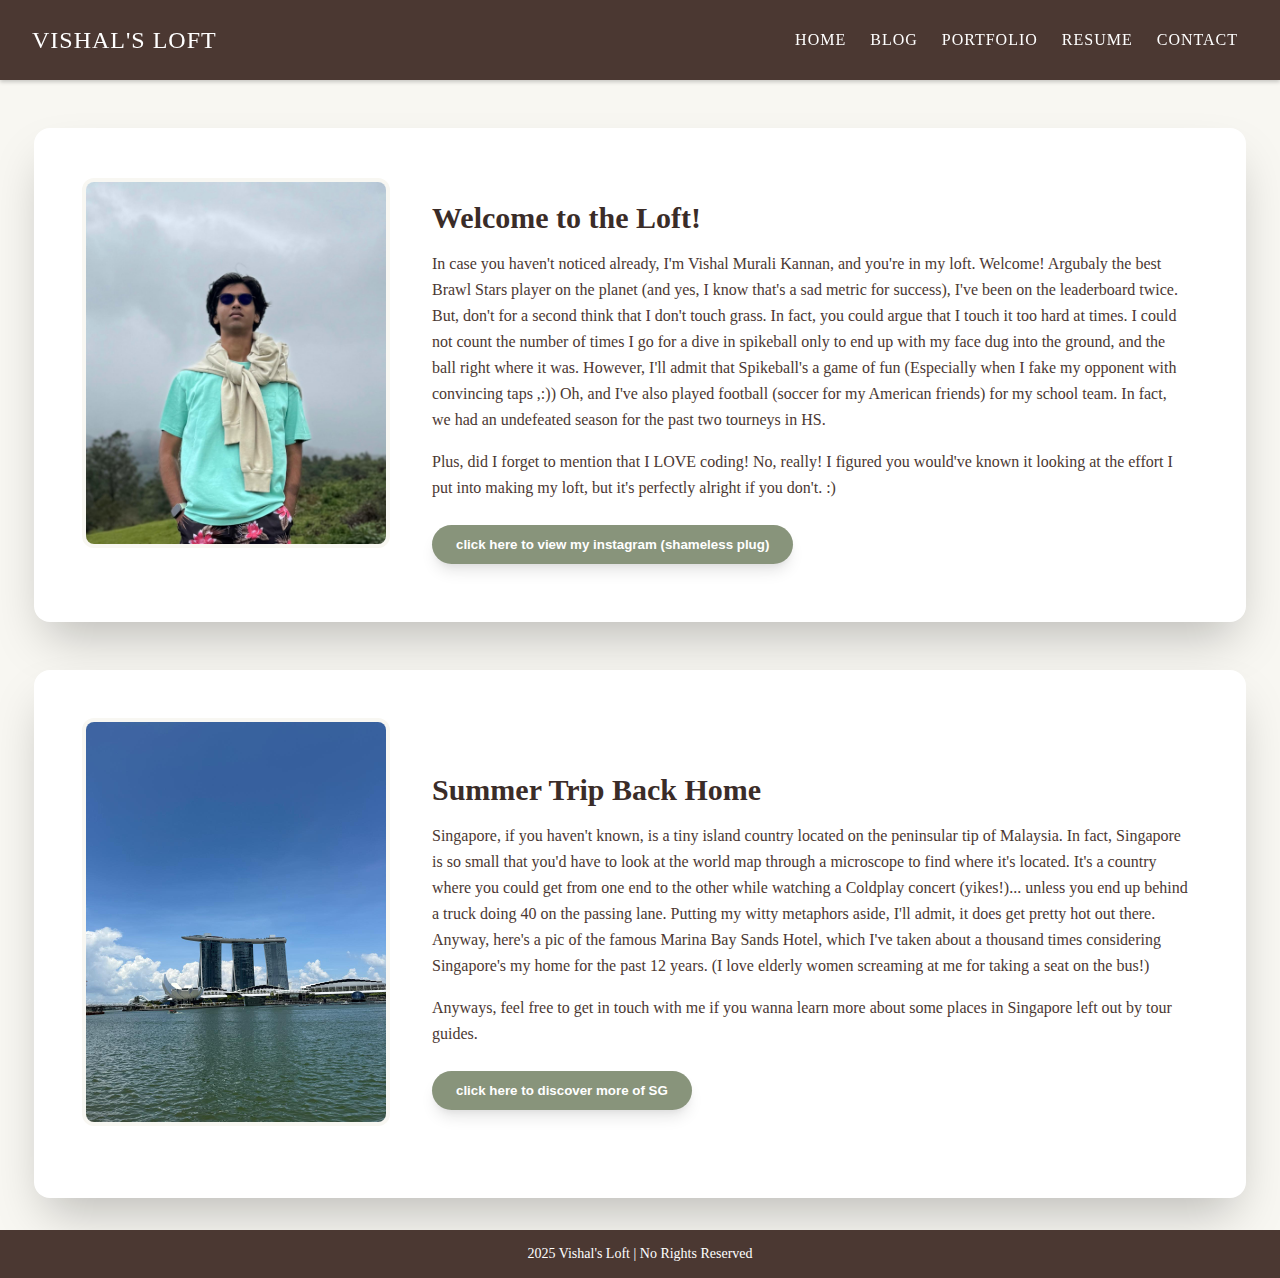
<file: index.html>
<!DOCTYPE html>
<html lang="en">
  <head>
    <title>Vishal's Loft</title>
    <link rel="stylesheet" href="styles.css" />
  </head>
  <body>
    <nav class="navbar">
      <h1 class="logo">
        <a href="index.html">VISHAL'S LOFT</a>
      </h1>
      <ul class="nav-list">
        <li><a href="index.html">HOME</a></li>
        <li><a href="blog.html">BLOG</a></li>
        <li><a href="portfolio.html">PORTFOLIO</a></li>
        <li><a href="resume.html">RESUME</a></li>
        <li><a href="contact.html">CONTACT</a></li>
      </ul>
    </nav>

    <main>
      <div class="floating-tile">
        <img src="vshal.jpeg" alt="Vishal's Personal Logo" class="tile-image" />
        <div class="tile-text">
          <h2 class="tile-heading">Welcome to the Loft!</h2>
          <p>
            In case you haven't noticed already, I'm Vishal Murali Kannan, and
            you're in my loft. Welcome! Argubaly the best Brawl Stars player on
            the planet (and yes, I know that's a sad metric for success), I've 
            been on the leaderboard twice. But, don't for a second think 
            that I don't touch grass. In fact, you could argue that I touch it
            too hard at times. I could not count the number of times I go for a
            dive in spikeball only to end up with my face dug into the ground,
            and the ball right where it was. However, I'll admit that Spikeball's a game of fun (Especially
            when I fake my opponent with convincing taps ,:)) Oh, and I've also
            played football (soccer for my American friends) for my school team.
            In fact, we had an undefeated season for the past two tourneys in
            HS.
          </p>
          <p>
            Plus, did I forget to mention that I LOVE coding! No, really! I figured you
            would've known it looking at the effort I put into making my loft,
            but it's perfectly alright if you don't. :)
          </p>
          <div class="button-container">
            <button class="cta-button" id="igButton">click here to view my instagram (shameless plug)</button>
            <span id="igID" style="display:block; margin-top: 10px; color: #007bff;"></span>
          </div>
        </div>
      </div>
      <div class="floating-tile">
        <img src="mbs1.JPG" class="tile-image" />
        <div class="tile-text">
          <h2 class="tile-heading">Summer Trip Back Home</h2>
          <p>
            Singapore, if you haven't known, is a tiny island country located on
            the peninsular tip of Malaysia. In fact, Singapore is so small that
            you'd have to look at the world map through a microscope to find
            where it's located. It's a country where you could get from one end
            to the other while watching a Coldplay concert (yikes!)... unless
            you end up behind a truck doing 40 on the passing lane. Putting my
            witty metaphors aside, I'll admit, it does get pretty hot out there.
            Anyway, here's a pic of the famous Marina Bay Sands Hotel, which
            I've taken about a thousand times considering Singapore's my home
            for the past 12 years. (I love elderly women screaming at me for
            taking a seat on the bus!)
          </p>
          <p>
            Anyways, feel free to get in touch with me if you wanna learn more
            about some places in Singapore left out by tour guides. 
          </p>
          <div class="button-container">
            <button class="cta-button" id="sgButton">click here to discover more of SG</button>
            <span id="sgID" style="display:block; margin-top: 10px; color: #007bff;"></span>
          </div>
        </div>
      </div>
    </main>

    <footer class="footer">2025 Vishal's Loft | No Rights Reserved</footer>
    <script>
      const igButton = document.getElementById('igButton');
      const originalText = igButton.textContent;
      const hoverText = '@vchupd';
      const igURL = 'https://www.instagram.com/vchupd/'; 

      igButton.addEventListener('mouseenter', function() {
        igButton.textContent = hoverText;
      });

      igButton.addEventListener('mouseleave', function() {
        igButton.textContent = originalText;
      });

      igButton.addEventListener('click', function() {
        window.open(igURL);
      });
    </script>
    <script>
      const sgButton = document.getElementById('sgButton');
      const originalText = sgButton.textContent;
      const hoverText = 'click here to discover more of SG';
      const sgURL = 'https://www.visitsingapore.com/travel-tips/travelling-to-singapore/itineraries/'
      sgButton.addEventListener('mouseenter', function() {
        sgButton.textContent = hoverText;
      });

      sgButton.addEventListener('mouseleave', function() {
        sgButton.textContent = originalText;
      });

      sgButton.addEventListener('click', function() {
        window.open(sgURL);
      });
    </script>
  </body>
</html>
</file>
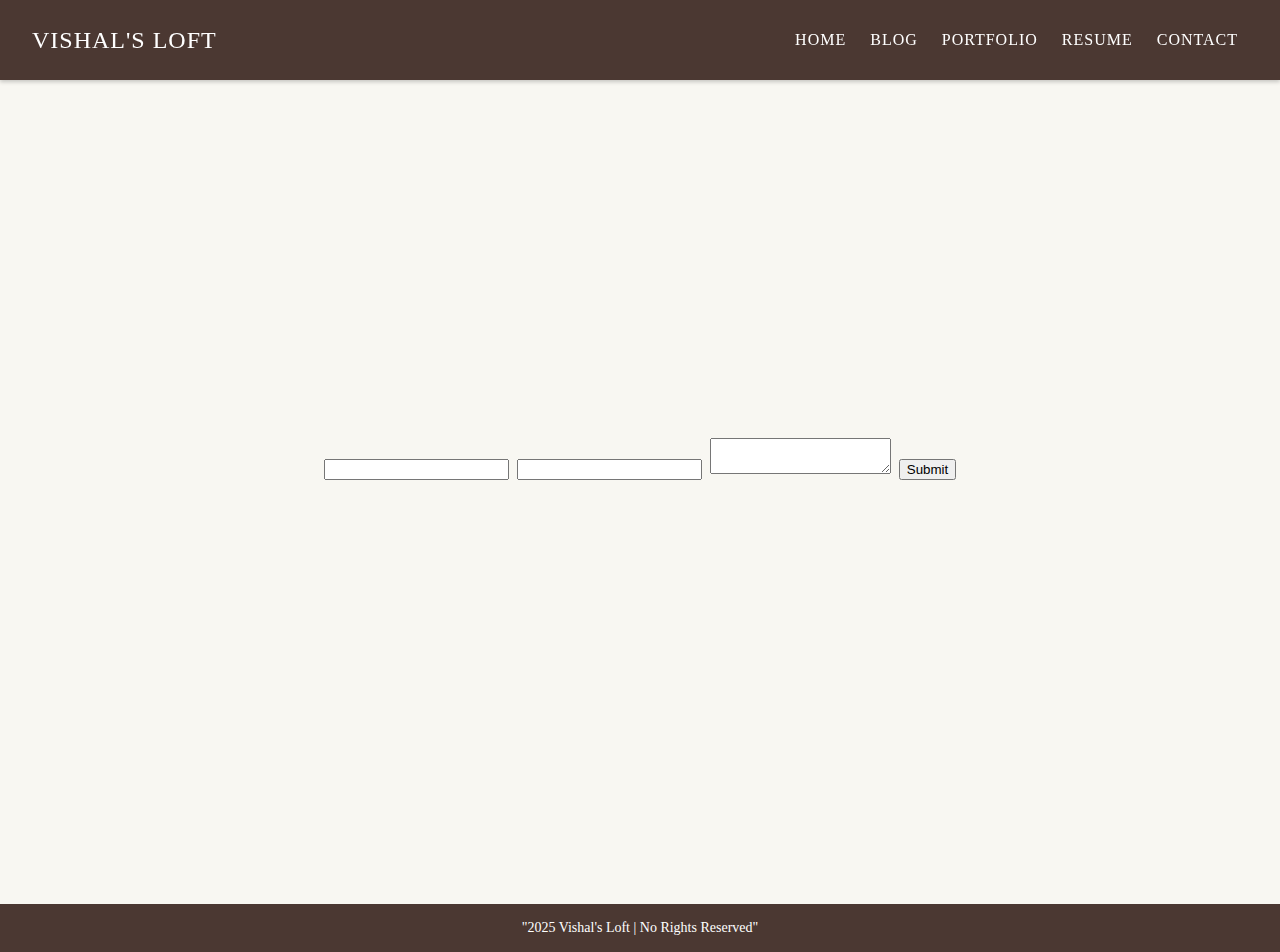
<file: contact.html>
<html>
<head>
    <title>Contact Me!</title>
    <link rel='stylesheet' href="styles.css">
</head>
    <body>
    <nav class="navbar">
      <h1 class="logo">
        <a href="index.html">VISHAL'S LOFT</a>
      </h1>
      <ul class="nav-list">
        <li><a href="index.html">HOME</a></li>
        <li><a href="blog.html">BLOG</a></li>
        <li><a href="portfolio.html">PORTFOLIO</a></li>
        <li><a href="resume.html">RESUME</a></li>
        <li><a href="contact.html">CONTACT</a></li>
      </ul>
    </nav>
    <main>
    <h1 class="page-title">
    <form id = "contact-form">
    <input type = "text" id = "name" name = "name" required>
    <input type = "email" id = "email" name = "email" required>
    <textarea></textarea>
    <input type = "submit">
    </h1>
    </main>

    <footer class="footer">"2025 Vishal's Loft | No Rights Reserved"</footer>
    </body>
</html>
</file>
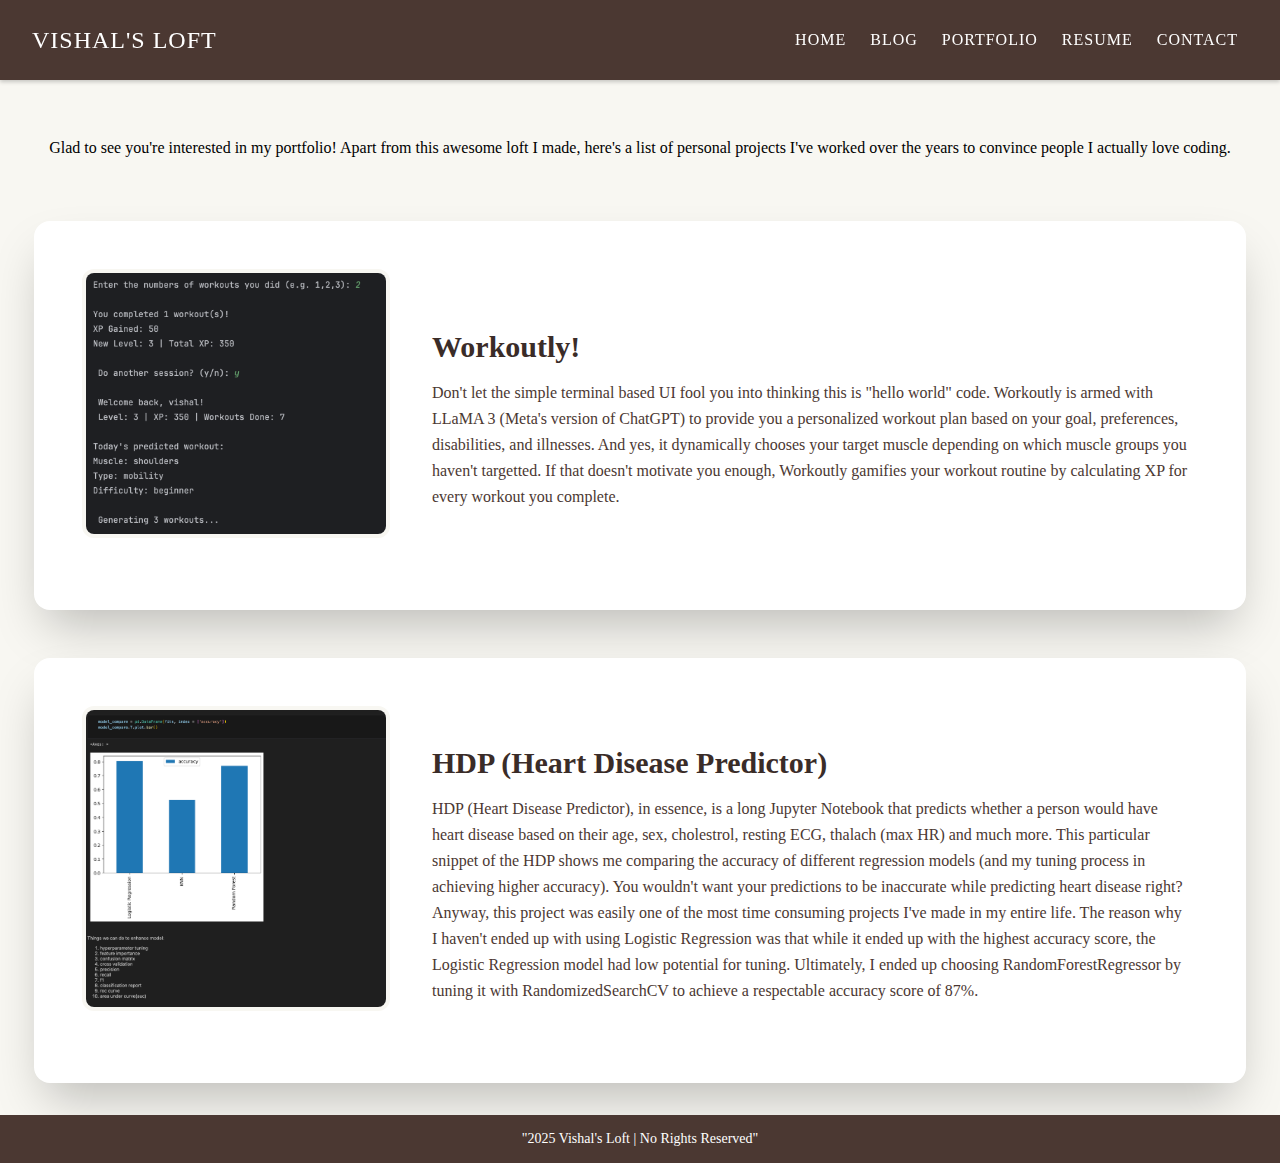
<file: portfolio.html>
<html>
<head>
    <title></title>
    <link rel='stylesheet' href="styles.css">
</head>
    <body>
    <nav class="navbar">
      <h1 class="logo">
        <a href="index.html">VISHAL'S LOFT</a>
      </h1>
      <ul class="nav-list">
        <li><a href="index.html">HOME</a></li>
        <li><a href="blog.html">BLOG</a></li>
        <li><a href="portfolio.html">PORTFOLIO</a></li>
        <li><a href="resume.html">RESUME</a></li>
        <li><a href="contact.html">CONTACT</a></li>
      </ul>
    </nav>
    <main>
    <h1 class="page-title"></h1>
    <p>Glad to see you're interested in my portfolio! Apart from this awesome loft I made, here's a list of personal projects I've worked over the years to convince people I actually love coding.</p>
    <div class="floating-tile">
        <img 
            src="Workoutly.png" 
            alt="Vishal's Personal Logo" 
            class="tile-image" 
        />
        <div class="tile-text">
          <h2 class="tile-heading">Workoutly!</h2>
          <p>
            Don't let the simple terminal based UI fool you into thinking this is "hello world" code. Workoutly is armed with LLaMA 3 (Meta's version of ChatGPT) to provide you a personalized workout plan based on your goal, preferences, disabilities, and illnesses.
            And yes, it dynamically chooses your target muscle depending on which muscle groups you haven't targetted. If that doesn't motivate you enough, Workoutly gamifies your workout routine by calculating XP for every workout you complete.
          </p>
          </div>
        </div>
      </div>
      <div class="floating-tile">
        <img 
            src="HDP.png" 
            alt="Vishal's Personal Logo" 
            class="tile-image" 
        />
        <div class="tile-text">
          <h2 class="tile-heading">HDP (Heart Disease Predictor)</h2>
          <p>
            HDP (Heart Disease Predictor), in essence, is a long Jupyter Notebook that predicts whether a person would have heart disease based on their age, sex, cholestrol, resting ECG, thalach (max HR) and much more. This particular snippet of the HDP shows me comparing the accuracy of different regression models (and my tuning process in achieving higher accuracy). You wouldn't want your predictions to be inaccurate while predicting heart disease right? Anyway, this project was easily one of the most time consuming projects I've made in my entire life. The reason why I haven't ended up with using Logistic Regression was that while it ended up with the highest accuracy score, the Logistic Regression model had low potential for tuning. Ultimately, I ended up choosing RandomForestRegressor by tuning it with RandomizedSearchCV to achieve a respectable accuracy score of 87%.
          </p>
          </div>
        </div>
      </div>
    </main>
    <footer class="footer">"2025 Vishal's Loft | No Rights Reserved"</footer>
    </body> 
</html>
</file>
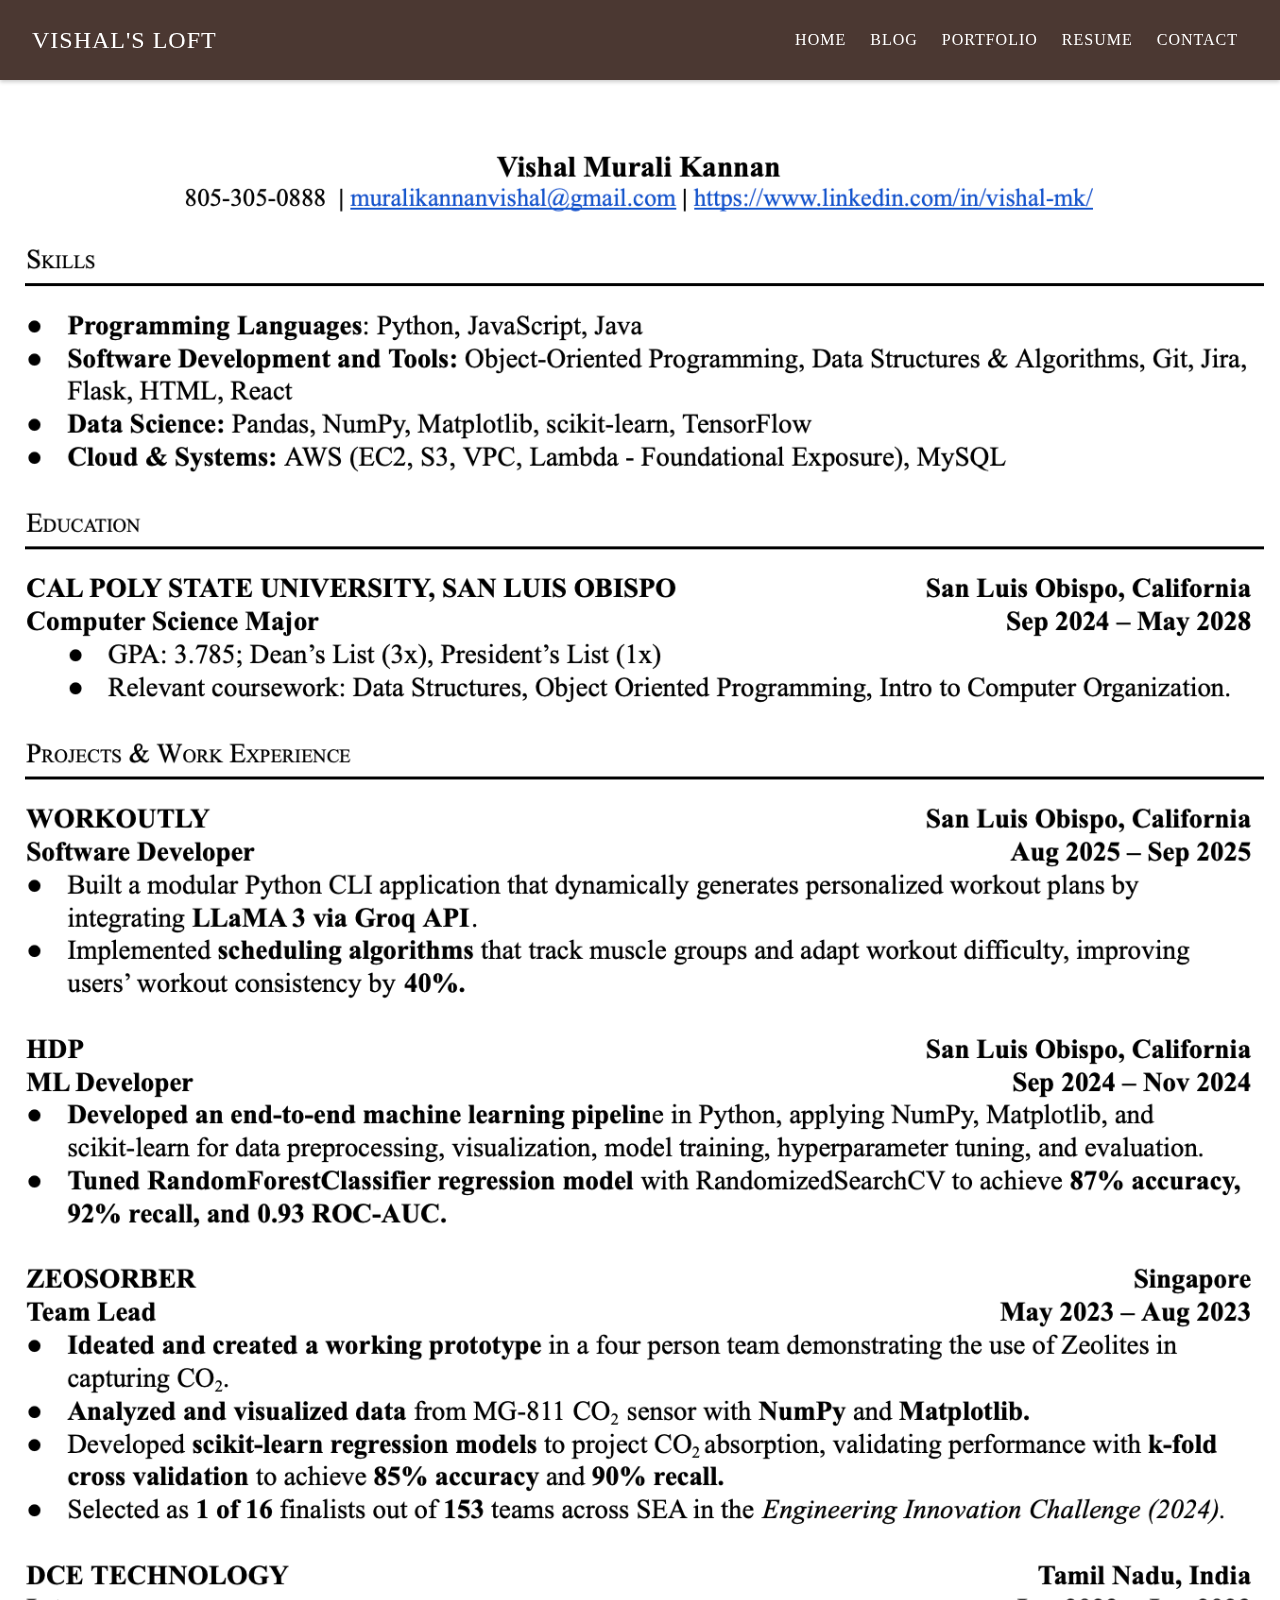
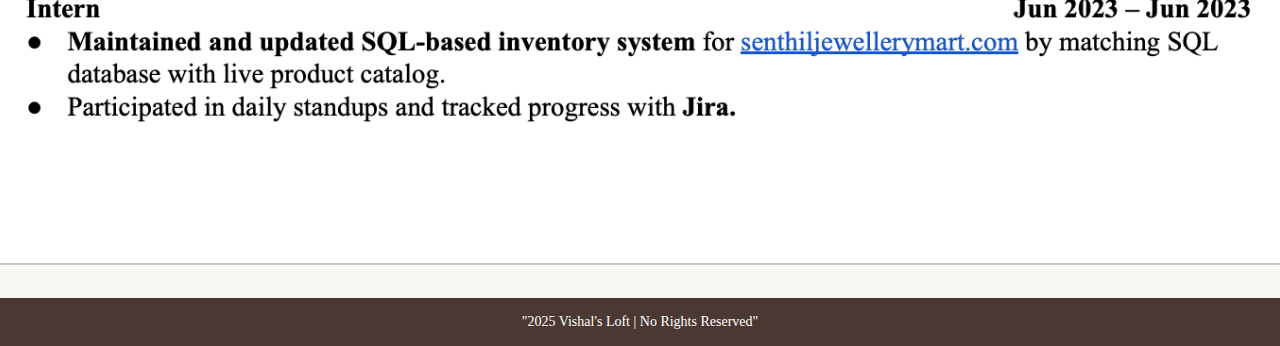
<file: resume.html>
<html>
  <head>
    <title>Resume</title>
    <link rel='stylesheet' href="styles.css">
  </head>
    <body>
      <nav class="navbar">
      <h1 class="logo">
        <a href="index.html">VISHAL'S LOFT</a>
      </h1>
      <ul class="nav-list">
        <li><a href="index.html">HOME</a></li>
        <li><a href="blog.html">BLOG</a></li>
        <li><a href="portfolio.html">PORTFOLIO</a></li>
        <li><a href="resume.html">RESUME</a></li>
        <li><a href="contact.html">CONTACT</a></li>
      </ul>
    </nav>
    <main>
      <img src= "resume.png", alt='My Resume' class='resume-image'>
    </main>
    <footer class="footer">"2025 Vishal's Loft | No Rights Reserved"</footer>
    </body>
</html>
</file>
<file: styles.css>
:root {
        --color-beige: #f8f7f2;
        --color-brown-dark: #4b3832;
        --color-brown-text: #3a2c28;
        --color-olive-green: #88947b;
        --color-olive-green-dark: #758169;
        --color-light-blue: #a0c4ff;
        
        font-family: 'Georgia', serif;
      }
      
      html {
        height: 100%;
      }

      body {
        background-color: var(--color-beige); 
        position: relative;
        min-height: 100vh;
        padding: 0;
        margin: 0;
      }

      main {
        padding: 0 20px 80px 20px;
        display: flex;
        flex-direction: column;
        justify-content: center;
        align-items: center;
        min-height: calc(100vh - 3rem - 60px); 
      }
      
      .navbar {
        position: -webkit-sticky;
        position: sticky;
        top: 0;
        width: 100%;
        z-index: 10;
        min-height: 60px; 

        display: flex;
        justify-content: space-between;
        align-items: center;

        background-color: var(--color-brown-dark);
        color: white;
        padding: 10px 0px;
        box-shadow: 0 2px 4px 0 rgba(0, 0, 0, 0.2);
      }
      
      .logo {
          margin-left: 20px;
          font-size: 1.5rem;
      }

      .nav-list {
        display: flex;
        flex-direction: row;
        position: relative;
        right: 30px;
        list-style: none;
        padding: 0;
        margin: 0;
      }

      .navbar a {
        color: white;
        font-weight: 500;
        margin: 0 12px;
        text-decoration: none;
        letter-spacing: 1px;
        transition: color 0.2s;
      }
      
      .navbar a:hover {
          color: var(--color-light-blue); 
      }

      .floating-tile {
        display: flex; 
        flex-direction: column; 
        align-items: center;
        text-align: center;
        width: 90%;
        max-width: 2096px; 
        
        background-color: white;
        padding: 2rem; 
        margin-top: 3rem; 
        border-radius: 1rem; 
        box-shadow: 0 25px 50px -12px rgba(0, 0, 0, 0.25); 
        transition: transform 0.3s ease;
      }
      
      .floating-tile:hover {
          transform: scale(1.01); 
      }
      
      @media (min-width: 768px) {
        .floating-tile {
          flex-direction: row; 
          text-align: left;
          padding: 3rem; 
        }
        .tile-image {
          margin-right: 2rem;
          margin-bottom: 0;
        }
      }
      
      .tile-image {
        width: 100%;
        max-width: 300px;
        height: auto;
        object-fit: cover;
        margin-bottom: 1.5rem;
        flex-shrink: 0;
        border-radius: 0.75rem; 
        border: 4px solid var(--color-beige);
      }
      
      .tile-text {
          padding: 0 10px;
      }

      .tile-heading {
          font-size: 1.875rem; 
          font-weight: 800; 
          color: var(--color-brown-text);
          margin-bottom: 1rem; 
      }
      
      .tile-text p {
          color: var(--color-brown-dark);
          line-height: 1.625; 
      }

      .button-container {
          margin-top: 1.5rem; 
      }
      
      .cta-button {
          background-color: var(--color-olive-green); 
          color: white;
          font-weight: 600; 
          padding: 0.75rem 1.5rem; 
          border-radius: 9999px; 
          box-shadow: 0 10px 15px -3px rgba(0, 0, 0, 0.1), 0 4px 6px -2px rgba(0, 0, 0, 0.05); 
          transition: background-color 0.2s, transform 0.2s;
          border: none;
          cursor: pointer;
          display: inline-block;
      }
      
      .cta-button:hover {
          background-color: var(--color-olive-green-dark); 
          transform: translateY(-1px);
      }
      
      .footer {
        display: flex;
        justify-content: center;
        align-items: center;
        background-color: var(--color-brown-dark); 
        color: white;
        position: absolute;
        bottom: 0;
        width: 100%;
        height: 3rem;
        font-size: 0.875rem;
      }
</file>
